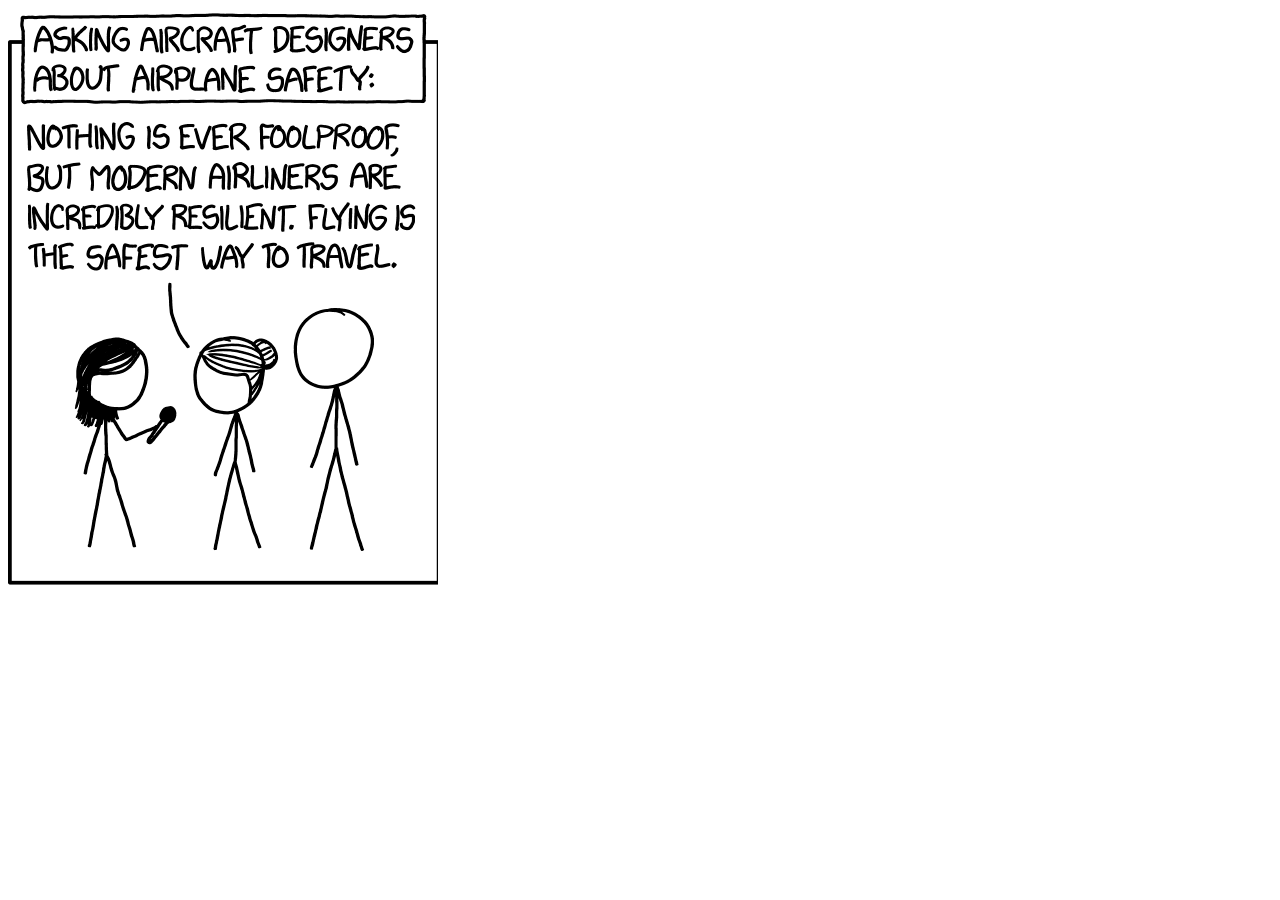
<file: index.html>
<!DOCTYPE HTML>

<html>

<head>
  <title>Software Development</title>
  <link rel="stylesheet" href="responsive.css"/>
  <meta charset="utf-8" />
</head>

<body>
  <div class="software"></div>
</body>
</html>
</file>
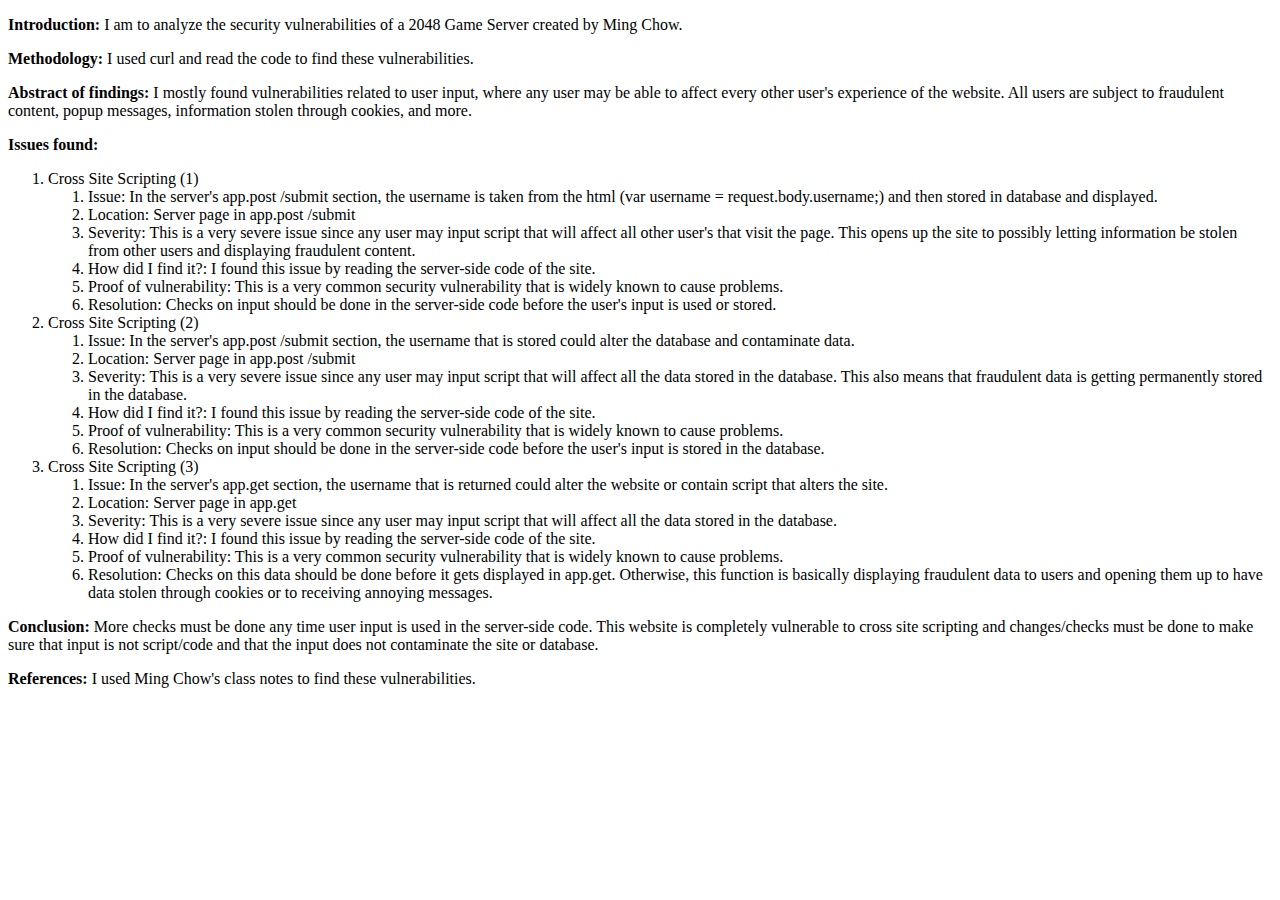
<file: security/index.html>
<!DOCTYPE HTML>

<html>

<head>
  <title>Security Analysis</title>
  <meta charset="utf-8" />
</head>

<body>
  <p><strong>Introduction:</strong> I am to analyze the security vulnerabilities
    of a 2048 Game Server created by Ming Chow. </p>
  <p><strong>Methodology:</strong> I used curl and read the code to find
    these vulnerabilities. </p>
  <p><strong>Abstract of findings:</strong> I mostly found vulnerabilities
    related to user input, where any user may be able to affect every other
    user's experience of the website. All users are subject to fraudulent content,
    popup messages, information stolen through cookies, and more.</p>
  <strong>Issues found:</strong>
  <ol>
    <li>Cross Site Scripting (1)</li>
        <ol>
          <li>Issue: In the server's app.post /submit section, the username
          is taken from the html (var username = request.body.username;) and
          then stored in database and displayed. </li>
          <li>Location: Server page in app.post /submit </li>
          <li>Severity: This is a very severe issue since any user may input script
          that will affect all other user's that visit the page. This opens
          up the site to possibly letting information be stolen from other users
          and displaying fraudulent content.</li>
          <li>How did I find it?: I found this issue by reading the server-side
            code of the site.</li>
          <li>Proof of vulnerability: This is a very common security vulnerability
          that is widely known to cause problems.</li>
          <li>Resolution: Checks on input should be done in the server-side code
          before the user's input is used or stored.</li>
        </ol>
    <li>Cross Site Scripting (2)</li>
        <ol>
          <li>Issue: In the server's app.post /submit section, the username
          that is stored could alter the database and contaminate data.</li>
          <li>Location: Server page in app.post /submit </li>
          <li>Severity: This is a very severe issue since any user may input script
          that will affect all the data stored in the database. This also means
          that fraudulent data is getting permanently stored in the database.</li>
          <li>How did I find it?: I found this issue by reading the server-side
            code of the site.</li>
          <li>Proof of vulnerability: This is a very common security vulnerability
          that is widely known to cause problems.</li>
          <li>Resolution: Checks on input should be done in the server-side code
          before the user's input is stored in the database.</li>
        </ol>
    <li>Cross Site Scripting (3)</li>
        <ol>
          <li>Issue: In the server's app.get section, the username
          that is returned could alter the website or contain script that alters
          the site.</li>
          <li>Location: Server page in app.get </li>
          <li>Severity: This is a very severe issue since any user may input script
          that will affect all the data stored in the database.</li>
          <li>How did I find it?: I found this issue by reading the server-side
            code of the site.</li>
          <li>Proof of vulnerability: This is a very common security vulnerability
          that is widely known to cause problems.</li>
          <li>Resolution: Checks on this data should be done before it gets displayed
          in app.get. Otherwise, this function is basically displaying fraudulent
          data to users and opening them up to have data stolen through cookies or
          to receiving annoying messages.</li>
        </ol>
  </ol>
  <p><strong>Conclusion:</strong> More checks must be done any time user input
  is used in the server-side code. This website is completely vulnerable to
  cross site scripting and changes/checks must be done to make sure that input
  is not script/code and that the input does not contaminate the site or database.</p>
  <p><strong>References:</strong> I used Ming Chow's class notes to find these
  vulnerabilities.</p>
</body>
</html>
</file>
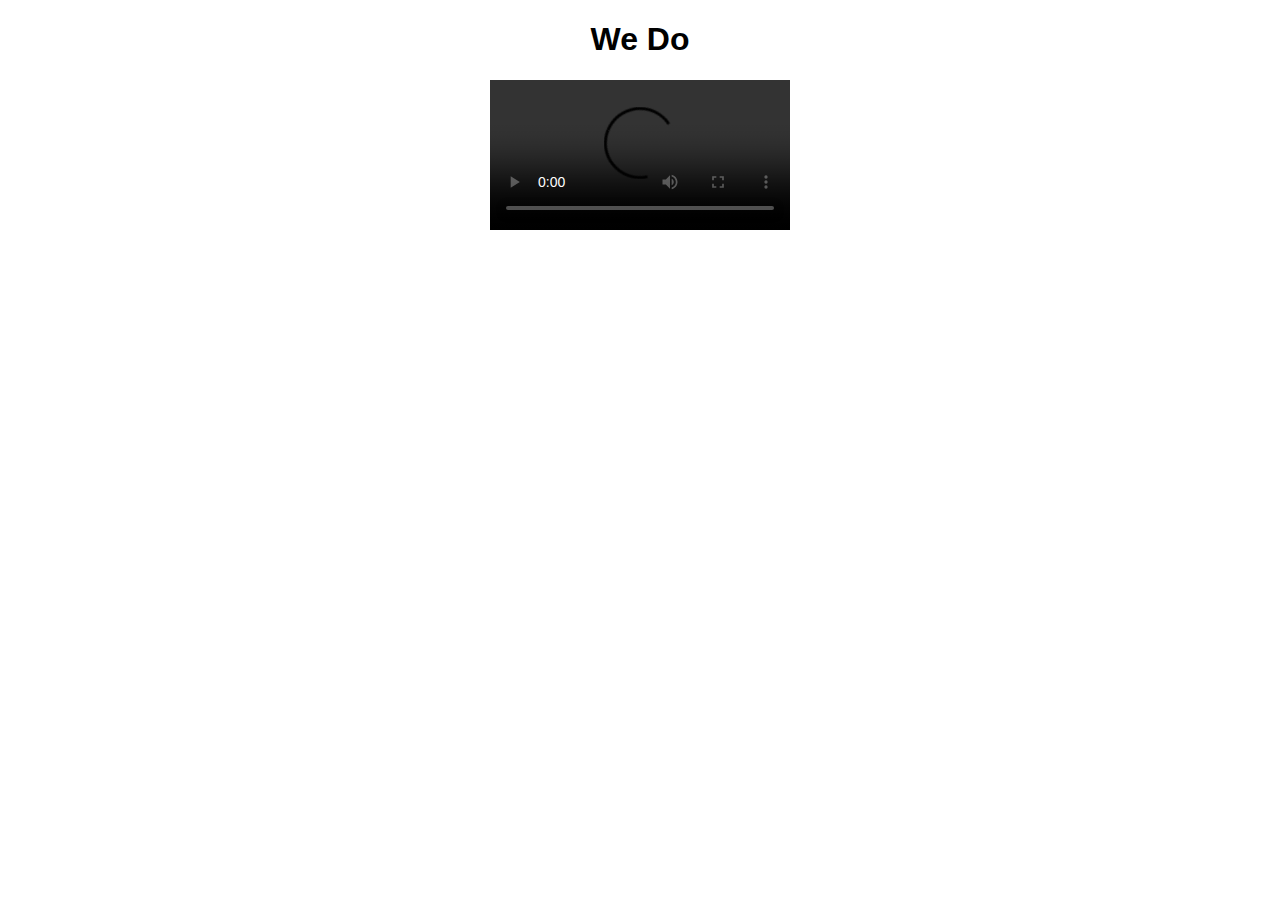
<file: wedo/index.html>
<!DOCTYPE html>
<html>
<head>
<meta charset="utf-8" />
<title>We Do</title>
<link rel="stylesheet" href="style.css" type="text/css" />
</head>

<body>

<h1 id="title">We Do</h1>

<video src="https://www.cs.tufts.edu/comp/20/wedo.mp4" id="wedo" controls></video>
<div id="lyrics"></div>

<script>
	var video = document.getElementById('wedo');
  var lyrics = document.getElementById('lyrics');

  video.addEventListener("timeupdate", function(ev){
    if (ev.target.currentTime > 4.0){
      lyrics.innerHTML = "Who controls the British crown?";
    }
    if (video.currentTime > 6.0){
      lyrics.innerHTML = "Who keeps the metric system down?";
    }
    if (video.currentTime > 8.0){
      lyrics.innerHTML = "We do, we do!";
    }
    if (video.currentTime > 12.0){
      lyrics.innerHTML = "Who keeps Atlantis off the maps?";
    }
    if (video.currentTime > 15.0){
      lyrics.innerHTML = "Who keeps the Martians under wraps?";
    }
    if (video.currentTime > 17.0){
      lyrics.innerHTML = "We do, we do!";
    }
    if (video.currentTime > 21.0){
      lyrics.innerHTML = "Who holds back the electric car?";
    }
    if (video.currentTime > 25.0){
      lyrics.innerHTML = "Who makes Steve Guttenberg a star?";
    }
    if (video.currentTime > 29.0){
      lyrics.innerHTML = "We do, we do!";
    }
    if (video.currentTime > 33.0){
      lyrics.innerHTML = "Who robs cavefish of their sight?";
    }
    if (video.currentTime > 36.0){
      lyrics.innerHTML = "Who rigs every Oscar night?";
    }
    if (video.currentTime > 38.0){
      lyrics.innerHTML = "We do, we do!";
    }
  });
</script>
</body>
</html>
</file>
<file: responsive.css>
@media screen and (min-width: 1200px){
        .software {width:430px; height:580px; background:url("software.png") 0 0px;}
}

@media screen and (min-width: 1000px) and (max-width: 1200px){
        .software {width:415px; height:570px; background:url("software.png") -440px 0;}
}

@media screen and (min-width: 800px) and (max-width: 1000px){
        .software {width:335px; height:585px; background:url("software.png") -870px 0;}
}

@media screen and (min-width: 600px) and (max-width: 800px){
        .software {width:718px; height:624px; background:url("software.png") 0 -585px;}
}

@media screen and (max-width: 600px){
        .software {width:485px; height:625px; background:url("software.png") -720px -585px;}
}
</file>
<file: wedo/style.css>
#title {
  font-family: sans-serif;
  text-align: center;
}

#wedo {
  display: block;
  margin: 0 auto;
}

#lyrics {
  text-align: center;
  font-family: sans-serif;
  margin-top: 5%;
}
</file>
